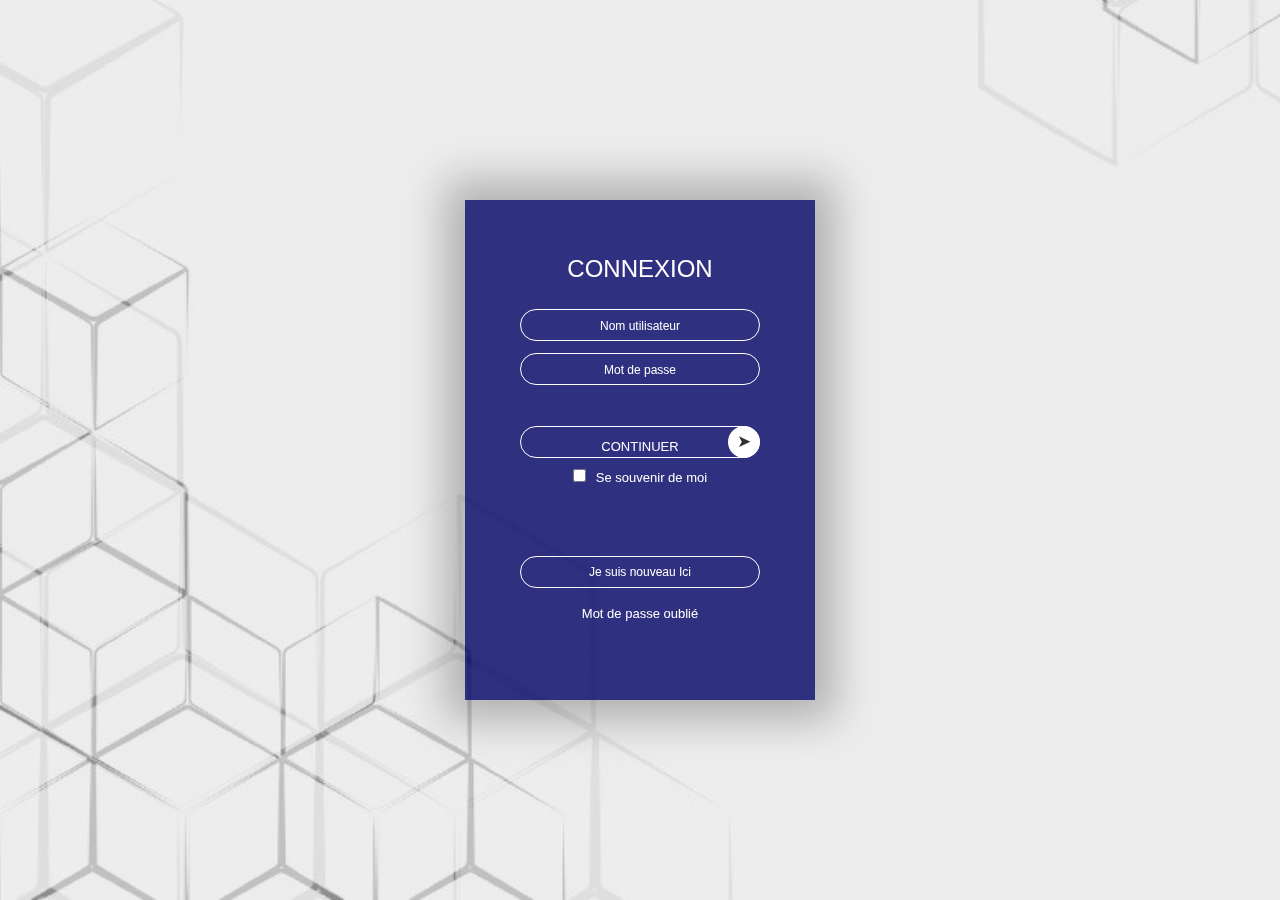
<file: Connexion inscription/index.html>
<!DOCTYPE html>
<html lang="fr">
<head>
    <meta charset="UTF-8">
    <meta http-equiv="X-UA-Compatible" content="IE=edge">
    <meta name="viewport" content="width=device-width, initial-scale=1.0">
    <link rel="stylesheet" href="style.css">
    <title>QUIZ</title>
    <link rel="icon" type="image/x-icon" href="./Favicon.png">
</head>
<body>
    <div class="container">
        <div class="card">
            <div class="inner-box" id="card">
                <div class="card-front">
                    <h2>CONNEXION</h2>
                    <form>
                        <input type="text" class="input-box" placeholder="Nom utilisateur" required>
                        <input type="password" class="input-box" placeholder="Mot de passe" required>
                        <button type="submit" class="submit-btn"><a href="../Accueil/index.html">CONTINUER</a></button>
                        <input type="checkbox"><span>Se souvenir de moi</span>
                    </form>
                    <button type="button" class="btn" onclick="openRegister()">Je suis nouveau Ici</button>
                    <a href="">Mot de passe oublié</a>
                </div>
                <div class="card-back">
                    <h2>INSCRIPTION</h2>
                    <form>
                        <input type="text" class="input-box" placeholder="Nom et prenom" required>
                        <input type="text" class="input-box" placeholder="Nom utilisateur" required>
                        <input type="email" class="input-box" placeholder="Email" required>
                        <input type="password" class="input-box" placeholder="Mot de passe" required>
                        <button type="submit" class="submit-btn" onclick="openLogin()">ENRAGISTRER</button>
                    </form>
                    <button type="button" class="btn" onclick="openLogin()">J'ai un compte</button>
                    
                </div>
            </div>
        </div>
    </div>
    <script>
        const card = document.getElementById("card");

        function openRegister() {
            card.style.transform = "rotateY(-180deg";
        }
        function openLogin() {
            card.style.transform = "rotateY(0deg";
        }

    </script>
</body>
</html>
</file>
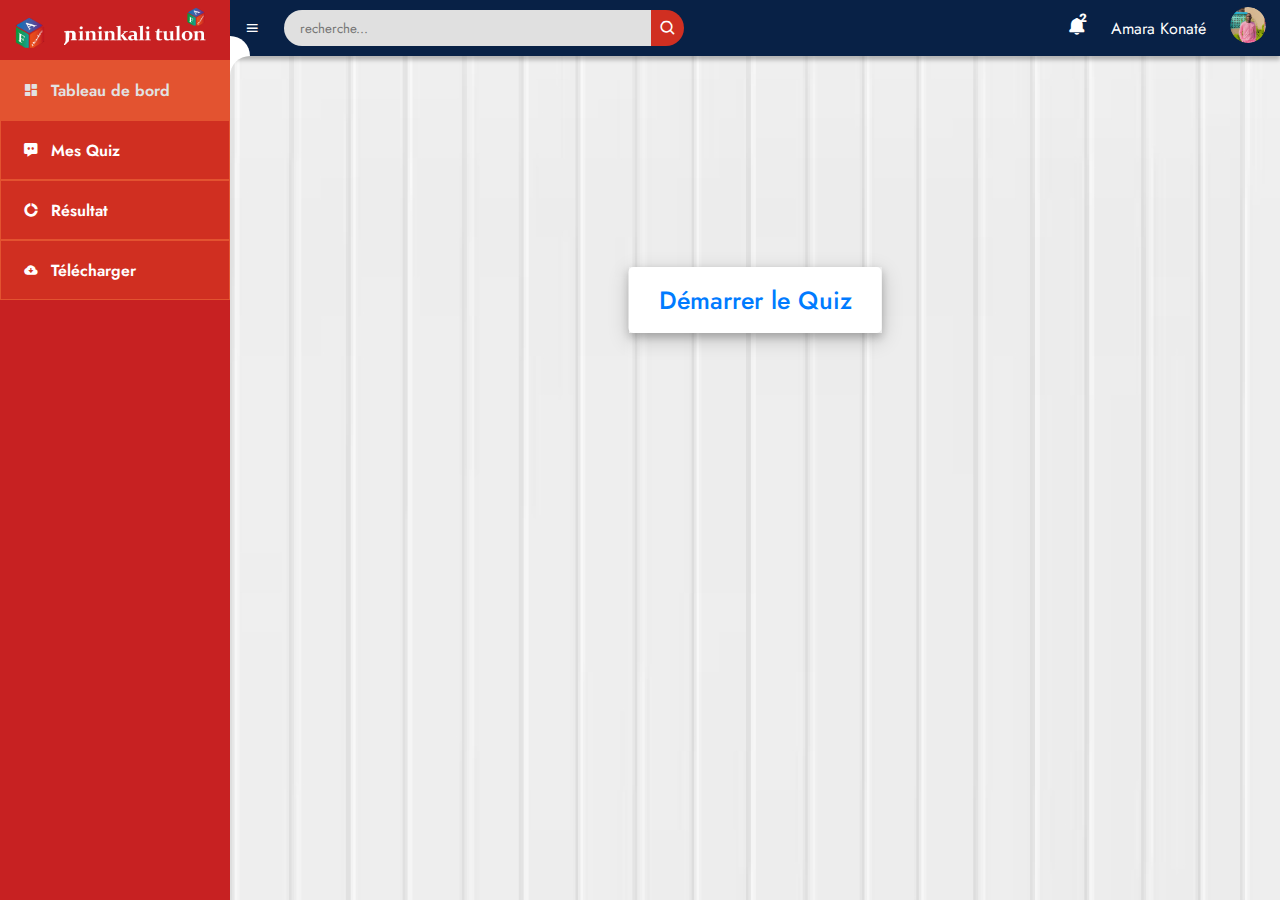
<file: Jouer/jouer1.html>
<!DOCTYPE html>
<html lang="en">
<head>
    <meta charset="UTF-8">
    <meta name="viewport" content="width=device-width, initial-scale=1.0">
    <title>QUIZ</title>
    	<!-- Boxicons -->
	<link href='https://unpkg.com/boxicons@2.0.9/css/boxicons.min.css' rel='stylesheet'>
	    <!-- FontAweome CDN Link for Icons -->
	<link rel="stylesheet" href="https://cdnjs.cloudflare.com/ajax/libs/font-awesome/5.15.3/css/all.min.css"/>
    <link rel="stylesheet" href="jouer1-style.css">
    <link rel="stylesheet" href="jouer1.css">
    <link rel="icon" type="image/x-icon" href="IMAGES/Favicon.png">
</head>
<body> 
    <div class="container">

	<section id="sidebar">
		<a href="#" class="brand">
			<i><img src="IMAGES/Favicon.png" alt=""></i>
			<img src="IMAGES/QUIZ.png">
		</a>
		<ul class="side-menu top">
			<li class="active">
				<a href="../accueil/tableau-bord.html">
					<i class='bx bxs-dashboard' ></i>
					<span class="text">Tableau de bord</span>
				</a>
			</li>
			<li>
				<a href="../Mes-quiz/mes-quiz.html">
					<i class='bx bxs-message-dots' ></i>
					<span class="text">Mes Quiz</span>
				</a>
			</li>
			<li>
				<a href="../Resultat/resultat.html">
					<i class='bx bxs-doughnut-chart' ></i>
					<span class="text">Résultat</span>
				</a>
			</li>
			<li>
				<a href="#">
					<i class='bx bxs-cloud-download' ></i>
					<span class="text">Télécharger</span>
				</a>
			</li>
		</ul>
	</section>

    <section id="content">
		<!-- NAVBAR -->
		<nav>
			<i class='bx bx-menu' ></i>
			
			<form action="#">
				<div class="form-input">
					<input type="search" placeholder="recherche...">
					<button type="submit" class="search-btn"><i class='bx bx-search' ></i></button>
				</div>
			</form>
			<input type="checkbox" id="switch-mode" hidden>
			<label for="switch-mode" class="switch-mode"></label>
			<a href="#" class="notification">
				<i class='bx bxs-bell' ></i>
				<span class="num">2</span>
			</a>
            <P class="nav-link">Amara Konaté</P>
			<a href="#" class="profile">
				<img src="IMAGES/ellipse-1.png">
			</a>
			
            
		</nav>
		<!-- NAVBAR -->



		<div class="container-right">
			<!-- <div class="container-right-bas-main"> -->
				<!-- <div class="container-right-bas-main-box-head"> -->
					<div class="content item">
						    <!-- start Quiz button -->
						<div class="start_btn"><button>Démarrer le Quiz</button></div>

						<!-- Info Box -->
						<div class="info_box">
							<div class="info-title"><span>Quelques règles de ce quiz</span></div>
							<div class="info-list">
								<div class="info">1. Vous aurez seulement <span>15 secondes</span> par question.</div>
								<div class="info">2. Une fois que vous avez choisi votre réponse, elle ne peut pas être annulée.</div>
								<div class="info">3. Vous ne pouvez pas sélectionner une option une fois que le temps est écoulé.</div>
								<div class="info">4. Vous ne pouvez pas quitter le quiz pendant que vous jouez.</div>
								<div class="info">5. Vous obtiendrez des points en fonction de vos réponses correctes.</div>
							</div>
							<div class="buttons">
								<button class="quit">Quitter le Quiz</button>
								<button class="restart">Continuer</button>
							</div>
						</div>

						<!-- Quiz Box -->
						<div class="quiz_box">
							<header>
								<div class="title">HTML & CSS</div>
								<div class="timer">
									<div class="time_left_txt">Temps Restant</div>
									<div class="timer_sec">15</div>
								</div>
								<div class="time_line"></div>
							</header>
							<section>
								<div class="que_text">
									<!-- Here I've inserted question from JavaScript -->
								</div>
								<div class="option_list">
									<!-- Here I've inserted options from JavaScript -->
								</div>
							</section>

							<!-- footer of Quiz Box -->
							<footer>
								<div class="total_que">
									<!-- Here I've inserted Question Count Number from JavaScript -->
								</div>
								<button class="next_btn">Question suivante</button>
							</footer>
						</div>

						<!-- Result Box -->
						<div class="result_box">
							<div class="icon">
								<i class="fas fa-crown"></i>
							</div>
							<div class="complete_text">Vous avez terminé le Quiz !</div>
							<div class="score_text">
								<!-- Here I've inserted Score Result from JavaScript -->
							</div>
							<div class="buttons">
								<button class="restart">Rejouer au Quiz</button>
								<button class="quit">Quitter le Quiz</button>
							</div>
						</div>
					</div>
				<!-- </div> -->
		</div>
    </section>
    
    <script src="menu.js"></script>
	<script src="jouer1.js"></script>
	<script src="jouer1-b.js"></script>
</body>
</html>
</file>
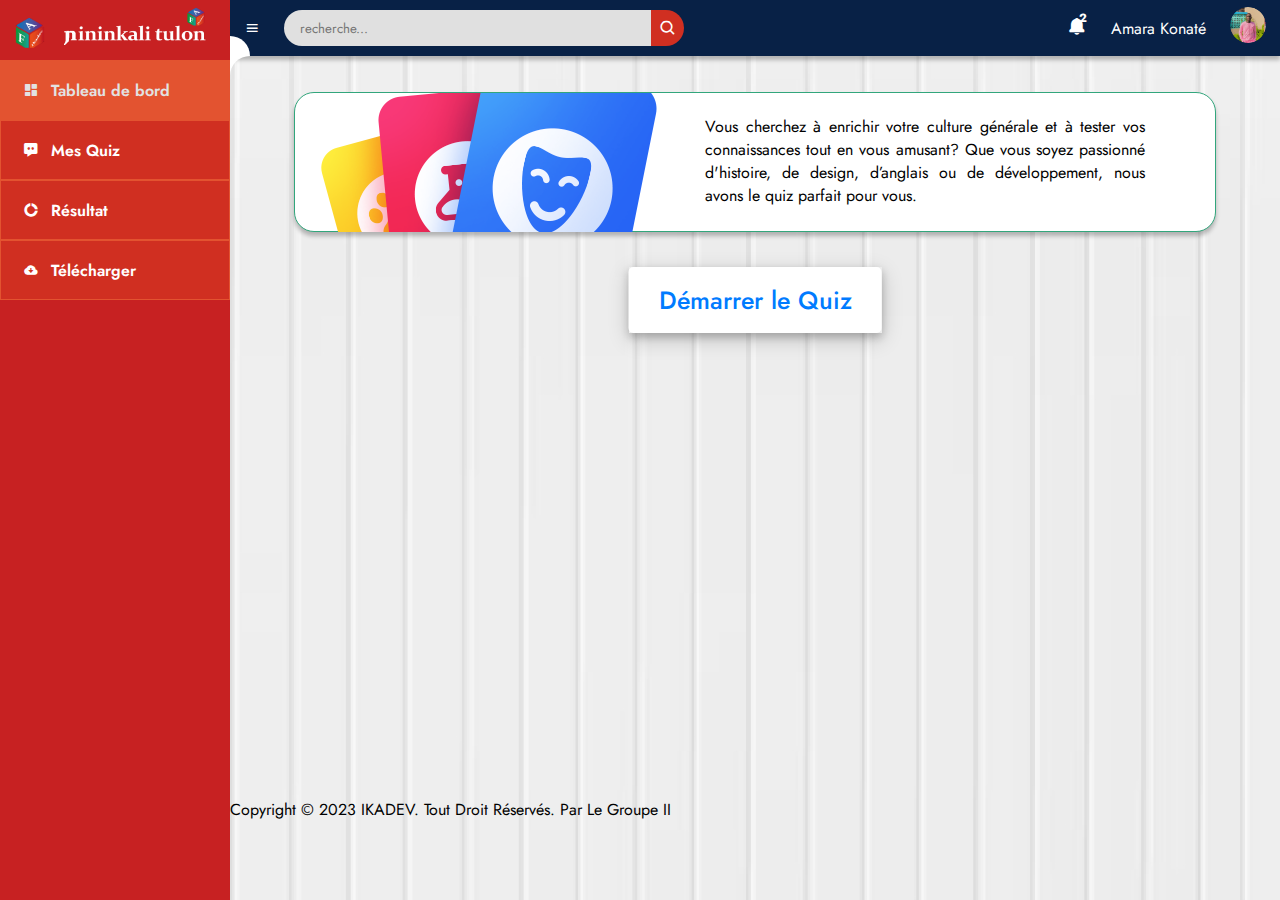
<file: Jouer/jouer2.html>
<!DOCTYPE html>
<html lang="en">
<head>
    <meta charset="UTF-8">
    <meta name="viewport" content="width=device-width, initial-scale=1.0">
    <title>QUIZ</title>
    	<!-- Boxicons -->
	<link href='https://unpkg.com/boxicons@2.0.9/css/boxicons.min.css' rel='stylesheet'>
	    <!-- FontAweome CDN Link for Icons -->
	<link rel="stylesheet" href="https://cdnjs.cloudflare.com/ajax/libs/font-awesome/5.15.3/css/all.min.css"/>
    <link rel="stylesheet" href="jouer1-style.css">
    <link rel="stylesheet" href="jouer1.css">
    <link rel="icon" type="image/x-icon" href="IMAGES/Favicon.png">
</head>
<body> 
    <div class="container">

	<section id="sidebar">
		<a href="#" class="brand">
			<i><img src="IMAGES/Favicon.png" alt=""></i>
			<img src="IMAGES/QUIZ.png">
		</a>
		<ul class="side-menu top">
			<li class="active">
				<a href="../accueil/tableau-bord.html">
					<i class='bx bxs-dashboard' ></i>
					<span class="text">Tableau de bord</span>
				</a>
			</li>
			<li>
				<a href="../Mes quiz/mes-quiz.html">
					<i class='bx bxs-message-dots' ></i>
					<span class="text">Mes Quiz</span>
				</a>
			</li>
			<li>
				<a href="../Resultat/resultat.html">
					<i class='bx bxs-doughnut-chart' ></i>
					<span class="text">Résultat</span>
				</a>
			</li>
			<li>
				<a href="telecharger.html">
					<i class='bx bxs-cloud-download' ></i>
					<span class="text">Télécharger</span>
				</a>
			</li>
		</ul>
	</section>

    <section id="content">
		<!-- NAVBAR -->
		<nav>
			<i class='bx bx-menu' ></i>
			
			<form action="#">
				<div class="form-input">
					<input type="search" placeholder="recherche...">
					<button type="submit" class="search-btn"><i class='bx bx-search' ></i></button>
				</div>
			</form>
			<input type="checkbox" id="switch-mode" hidden>
			<label for="switch-mode" class="switch-mode"></label>
			<a href="#" class="notification">
				<i class='bx bxs-bell' ></i>
				<span class="num">2</span>
			</a>
            <P class="nav-link">Amara Konaté</P>
			<a href="#" class="profile">
				<img src="IMAGES/ellipse-1.png">
			</a>
			
            
		</nav>
		<!-- NAVBAR -->


        <!-- MAIN -->
		<main>
			<div class="head-title">
				<div class="left">
                    <div class="container-right-bas-header">
                        <div class="container-right-bas-header-box">
							<div class="image"> 
								<img src="IMAGES/image 5.png"  lightgray 50% / cover no-repeat; alt="">
							</div>
							<div class="text">
								<p>Vous cherchez à enrichir votre culture générale et à tester vos connaissances 
									tout en vous amusant? Que vous soyez passionné d'histoire, de design, d’anglais 
									ou de développement, nous avons le quiz parfait pour vous.
								</p>
							</div>
                        </div>
                    </div>
				</div>
			</div>

		</main>
		<!-- MAIN -->


		<div class="container-right">
			<!-- <div class="container-right-bas-main"> -->
				<!-- <div class="container-right-bas-main-box-head"> -->
					<div class="content item">
						    <!-- start Quiz button -->
						<div class="start_btn"><button>Démarrer le Quiz</button></div>

						<!-- Info Box -->
						<div class="info_box">
							<div class="info-title"><span>Quelques règles de ce quiz</span></div>
							<div class="info-list">
								<div class="info">1. Vous aurez seulement <span>15 secondes</span> par question.</div>
								<div class="info">2. Une fois que vous avez choisi votre réponse, elle ne peut pas être annulée.</div>
								<div class="info">3. Vous ne pouvez pas sélectionner une option une fois que le temps est écoulé.</div>
								<div class="info">4. Vous ne pouvez pas quitter le quiz pendant que vous jouez.</div>
								<div class="info">5. Vous obtiendrez des points en fonction de vos réponses correctes.</div>
							</div>
							<div class="buttons">
								<button class="quit">Quitter le Quiz</button>
								<button class="restart">Continuer</button>
							</div>
						</div>

						<!-- Quiz Box -->
						<div class="quiz_box">
							<header>
								<div class="title">QUIZZ Design</div>
								<div class="timer">
									<div class="time_left_txt">Temps Restant</div>
									<div class="timer_sec">15</div>
								</div>
								<div class="time_line"></div>
							</header>
							<section>
								<div class="que_text">
									<!-- Here I've inserted question from JavaScript -->
								</div>
								<div class="option_list">
									<!-- Here I've inserted options from JavaScript -->
								</div>
							</section>

							<!-- footer of Quiz Box -->
							<footer>
								<div class="total_que">
									<!-- Here I've inserted Question Count Number from JavaScript -->
								</div>
								<button class="next_btn">Question suivante</button>
							</footer>
						</div>

						<!-- Result Box -->
						<div class="result_box">
							<div class="icon">
								<i class="fas fa-crown"></i>
							</div>
							<div class="complete_text">Vous avez terminé le Quiz !</div>
							<div class="score_text">
								<!-- Here I've inserted Score Result from JavaScript -->
							</div>
							<div class="buttons">
								<button class="restart">Rejouer au Quiz</button>
								<button class="quit">Quitter le Quiz</button>
							</div>
						</div>
					</div>
				<!-- </div> -->
			<!-- </div> -->
				<p>
					<span id="footer-right">Copyright © 2023 IKADEV. Tout Droit Réservés. Par Le Groupe II</span>
				</p>
		</div>
    </section>
    
    <script src="menu.js"></script>
	<script src="jouer2.js"></script>
	<script src="jouer1-b.js"></script>
</body>
</html>
</file>
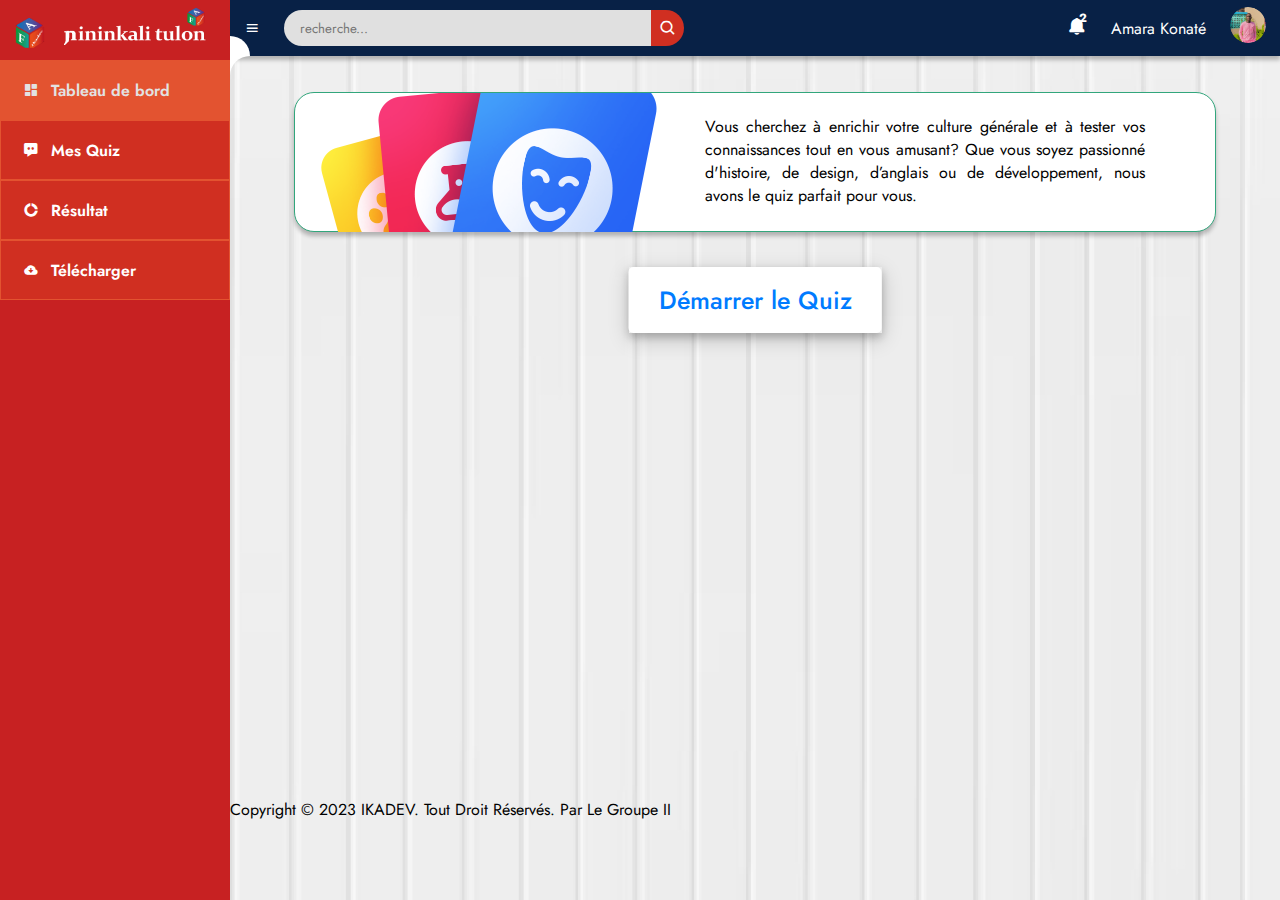
<file: Jouer/jouer3.html>
<!DOCTYPE html>
<html lang="en">
<head>
    <meta charset="UTF-8">
    <meta name="viewport" content="width=device-width, initial-scale=1.0">
    <title>QUIZ</title>
    	<!-- Boxicons -->
	<link href='https://unpkg.com/boxicons@2.0.9/css/boxicons.min.css' rel='stylesheet'>
	    <!-- FontAweome CDN Link for Icons -->
	<link rel="stylesheet" href="https://cdnjs.cloudflare.com/ajax/libs/font-awesome/5.15.3/css/all.min.css"/>
    <link rel="stylesheet" href="jouer1-style.css">
    <link rel="stylesheet" href="jouer1.css">
    <link rel="icon" type="image/x-icon" href="IMAGES/Favicon.png">
</head>
<body> 
    <div class="container">

	<section id="sidebar">
		<a href="#" class="brand">
			<i><img src="IMAGES/Favicon.png" alt=""></i>
			<img src="IMAGES/QUIZ.png">
		</a>
		<ul class="side-menu top">
			<li class="active">
				<a href="../accueil/tableau-bord.html">
					<i class='bx bxs-dashboard' ></i>
					<span class="text">Tableau de bord</span>
				</a>
			</li>
			<li>
				<a href="../Mes quiz/mes-quiz.html">
					<i class='bx bxs-message-dots' ></i>
					<span class="text">Mes Quiz</span>
				</a>
			</li>
			<li>
				<a href="../Resultat/resultat.html">
					<i class='bx bxs-doughnut-chart' ></i>
					<span class="text">Résultat</span>
				</a>
			</li>
			<li>
				<a href="telecharger.html">
					<i class='bx bxs-cloud-download' ></i>
					<span class="text">Télécharger</span>
				</a>
			</li>
		</ul>
	</section>

    <section id="content">
		<!-- NAVBAR -->
		<nav>
			<i class='bx bx-menu' ></i>
			
			<form action="#">
				<div class="form-input">
					<input type="search" placeholder="recherche...">
					<button type="submit" class="search-btn"><i class='bx bx-search' ></i></button>
				</div>
			</form>
			<input type="checkbox" id="switch-mode" hidden>
			<label for="switch-mode" class="switch-mode"></label>
			<a href="#" class="notification">
				<i class='bx bxs-bell' ></i>
				<span class="num">2</span>
			</a>
            <P class="nav-link">Amara Konaté</P>
			<a href="#" class="profile">
				<img src="IMAGES/ellipse-1.png">
			</a>
			
            
		</nav>
		<!-- NAVBAR -->


        <!-- MAIN -->
		<main>
			<div class="head-title">
				<div class="left">
                    <div class="container-right-bas-header">
                        <div class="container-right-bas-header-box">
							<div class="image"> 
								<img src="IMAGES/image 5.png"  lightgray 50% / cover no-repeat; alt="">
							</div>
							<div class="text">
								<p>Vous cherchez à enrichir votre culture générale et à tester vos connaissances 
									tout en vous amusant? Que vous soyez passionné d'histoire, de design, d’anglais 
									ou de développement, nous avons le quiz parfait pour vous.
								</p>
							</div>
                        </div>
                    </div>
				</div>
			</div>

		</main>
		<!-- MAIN -->


		<div class="container-right">
			<!-- <div class="container-right-bas-main"> -->
				<!-- <div class="container-right-bas-main-box-head"> -->
					<div class="content item">
						    <!-- start Quiz button -->
						<div class="start_btn"><button>Démarrer le Quiz</button></div>

						<!-- Info Box -->
						<div class="info_box">
							<div class="info-title"><span>Quelques règles de ce quiz</span></div>
							<div class="info-list">
								<div class="info">1. Vous aurez seulement <span>15 secondes</span> par question.</div>
								<div class="info">2. Une fois que vous avez choisi votre réponse, elle ne peut pas être annulée.</div>
								<div class="info">3. Vous ne pouvez pas sélectionner une option une fois que le temps est écoulé.</div>
								<div class="info">4. Vous ne pouvez pas quitter le quiz pendant que vous jouez.</div>
								<div class="info">5. Vous obtiendrez des points en fonction de vos réponses correctes.</div>
							</div>
							<div class="buttons">
								<button class="quit">Quitter le Quiz</button>
								<button class="restart">Continuer</button>
							</div>
						</div>

						<!-- Quiz Box -->
						<div class="quiz_box">
							<header>
								<div class="title">CMDR Doux</div>
								<div class="timer">
									<div class="time_left_txt">Temps Restant</div>
									<div class="timer_sec">15</div>
								</div>
								<div class="time_line"></div>
							</header>
							<section>
								<div class="que_text">
									<!-- Here I've inserted question from JavaScript -->
								</div>
								<div class="option_list">
									<!-- Here I've inserted options from JavaScript -->
								</div>
							</section>

							<!-- footer of Quiz Box -->
							<footer>
								<div class="total_que">
									<!-- Here I've inserted Question Count Number from JavaScript -->
								</div>
								<button class="next_btn">Question suivante</button>
							</footer>
						</div>

						<!-- Result Box -->
						<div class="result_box">
							<div class="icon">
								<i class="fas fa-crown"></i>
							</div>
							<div class="complete_text">Vous avez terminé le Quiz !</div>
							<div class="score_text">
								<!-- Here I've inserted Score Result from JavaScript -->
							</div>
							<div class="buttons">
								<button class="restart">Rejouer au Quiz</button>
								<button class="quit">Quitter le Quiz</button>
							</div>
						</div>
					</div>
				<!-- </div> -->
			<!-- </div> -->
				<p>
					<span id="footer-right">Copyright © 2023 IKADEV. Tout Droit Réservés. Par Le Groupe II</span>
				</p>
		</div>
    </section>
    
    <script src="menu.js"></script>
	<script src="jouer3.js"></script>
	<script src="jouer1-b.js"></script>
</body>
</html>
</file>
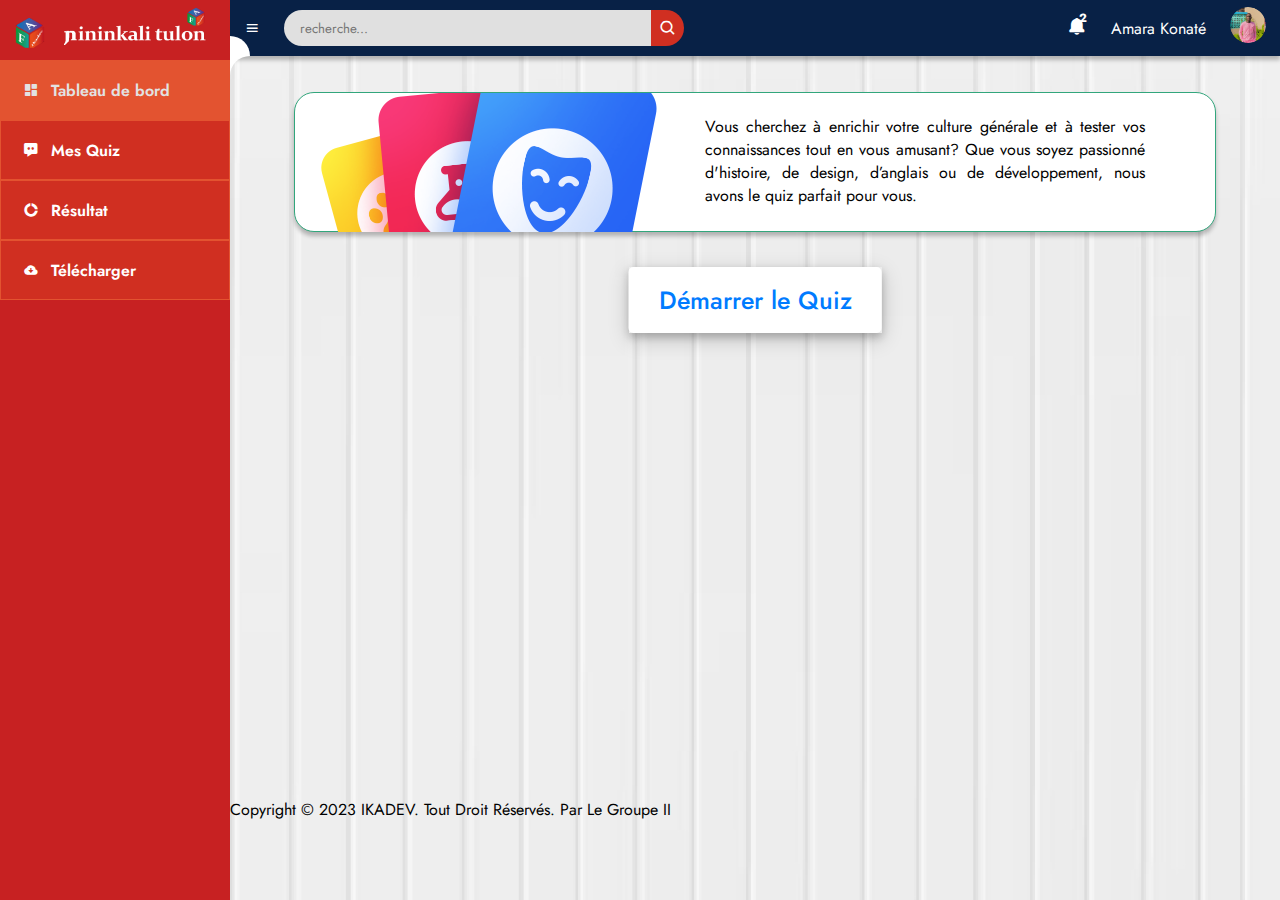
<file: Jouer/jouer4.html>
<!DOCTYPE html>
<html lang="en">
<head>
    <meta charset="UTF-8">
    <meta name="viewport" content="width=device-width, initial-scale=1.0">
    <title>QUIZ</title>
    	<!-- Boxicons -->
	<link href='https://unpkg.com/boxicons@2.0.9/css/boxicons.min.css' rel='stylesheet'>
	    <!-- FontAweome CDN Link for Icons -->
	<link rel="stylesheet" href="https://cdnjs.cloudflare.com/ajax/libs/font-awesome/5.15.3/css/all.min.css"/>
    <link rel="stylesheet" href="jouer1-style.css">
    <link rel="stylesheet" href="jouer1.css">
    <link rel="icon" type="image/x-icon" href="IMAGES/Favicon.png">
</head>
<body> 
    <div class="container">

	<section id="sidebar">
		<a href="#" class="brand">
			<i><img src="IMAGES/Favicon.png" alt=""></i>
			<img src="IMAGES/QUIZ.png">
		</a>
		<ul class="side-menu top">
			<li class="active">
				<a href="../accueil/tableau-bord.html">
					<i class='bx bxs-dashboard' ></i>
					<span class="text">Tableau de bord</span>
				</a>
			</li>
			<li>
				<a href="../Mes quiz/mes-quiz.html">
					<i class='bx bxs-message-dots' ></i>
					<span class="text">Mes Quiz</span>
				</a>
			</li>
			<li>
				<a href="../Resultat/resultat.html">
					<i class='bx bxs-doughnut-chart' ></i>
					<span class="text">Résultat</span>
				</a>
			</li>
			<li>
				<a href="telecharger.html">
					<i class='bx bxs-cloud-download' ></i>
					<span class="text">Télécharger</span>
				</a>
			</li>
		</ul>
	</section>

    <section id="content">
		<!-- NAVBAR -->
		<nav>
			<i class='bx bx-menu' ></i>
			
			<form action="#">
				<div class="form-input">
					<input type="search" placeholder="recherche...">
					<button type="submit" class="search-btn"><i class='bx bx-search' ></i></button>
				</div>
			</form>
			<input type="checkbox" id="switch-mode" hidden>
			<label for="switch-mode" class="switch-mode"></label>
			<a href="#" class="notification">
				<i class='bx bxs-bell' ></i>
				<span class="num">2</span>
			</a>
            <P class="nav-link">Amara Konaté</P>
			<a href="#" class="profile">
				<img src="IMAGES/ellipse-1.png">
			</a>
			
            
		</nav>
		<!-- NAVBAR -->


        <!-- MAIN -->
		<main>
			<div class="head-title">
				<div class="left">
                    <div class="container-right-bas-header">
                        <div class="container-right-bas-header-box">
							<div class="image"> 
								<img src="IMAGES/image 5.png"  lightgray 50% / cover no-repeat; alt="">
							</div>
							<div class="text">
								<p>Vous cherchez à enrichir votre culture générale et à tester vos connaissances 
									tout en vous amusant? Que vous soyez passionné d'histoire, de design, d’anglais 
									ou de développement, nous avons le quiz parfait pour vous.
								</p>
							</div>
                        </div>
                    </div>
				</div>
			</div>

		</main>
		<!-- MAIN -->


		<div class="container-right">
			<!-- <div class="container-right-bas-main"> -->
				<!-- <div class="container-right-bas-main-box-head"> -->
					<div class="content item">
						    <!-- start Quiz button -->
						<div class="start_btn"><button>Démarrer le Quiz</button></div>

						<!-- Info Box -->
						<div class="info_box">
							<div class="info-title"><span>Quelques règles de ce quiz</span></div>
							<div class="info-list">
								<div class="info">1. Vous aurez seulement <span>15 secondes</span> par question.</div>
								<div class="info">2. Une fois que vous avez choisi votre réponse, elle ne peut pas être annulée.</div>
								<div class="info">3. Vous ne pouvez pas sélectionner une option une fois que le temps est écoulé.</div>
								<div class="info">4. Vous ne pouvez pas quitter le quiz pendant que vous jouez.</div>
								<div class="info">5. Vous obtiendrez des points en fonction de vos réponses correctes.</div>
							</div>
							<div class="buttons">
								<button class="quit">Quitter le Quiz</button>
								<button class="restart">Continuer</button>
							</div>
						</div>

						<!-- Quiz Box -->
						<div class="quiz_box">
							<header>
								<div class="title">QUIZ Historique</div>
								<div class="timer">
									<div class="time_left_txt">Temps Restant</div>
									<div class="timer_sec">15</div>
								</div>
								<div class="time_line"></div>
							</header>
							<section>
								<div class="que_text">
									<!-- Here I've inserted question from JavaScript -->
								</div>
								<div class="option_list">
									<!-- Here I've inserted options from JavaScript -->
								</div>
							</section>

							<!-- footer of Quiz Box -->
							<footer>
								<div class="total_que">
									<!-- Here I've inserted Question Count Number from JavaScript -->
								</div>
								<button class="next_btn">Question suivante</button>
							</footer>
						</div>

						<!-- Result Box -->
						<div class="result_box">
							<div class="icon">
								<i class="fas fa-crown"></i>
							</div>
							<div class="complete_text">Vous avez terminé le Quiz !</div>
							<div class="score_text">
								<!-- Here I've inserted Score Result from JavaScript -->
							</div>
							<div class="buttons">
								<button class="restart">Rejouer au Quiz</button>
								<button class="quit">Quitter le Quiz</button>
							</div>
						</div>
					</div>
				<!-- </div> -->
			<!-- </div> -->
				<p>
					<span id="footer-right">Copyright © 2023 IKADEV. Tout Droit Réservés. Par Le Groupe II</span>
				</p>
		</div>
    </section>
    
    <script src="menu.js"></script>
	<script src="jouer4.js"></script>
	<script src="jouer1-b.js"></script>
</body>
</html>
</file>
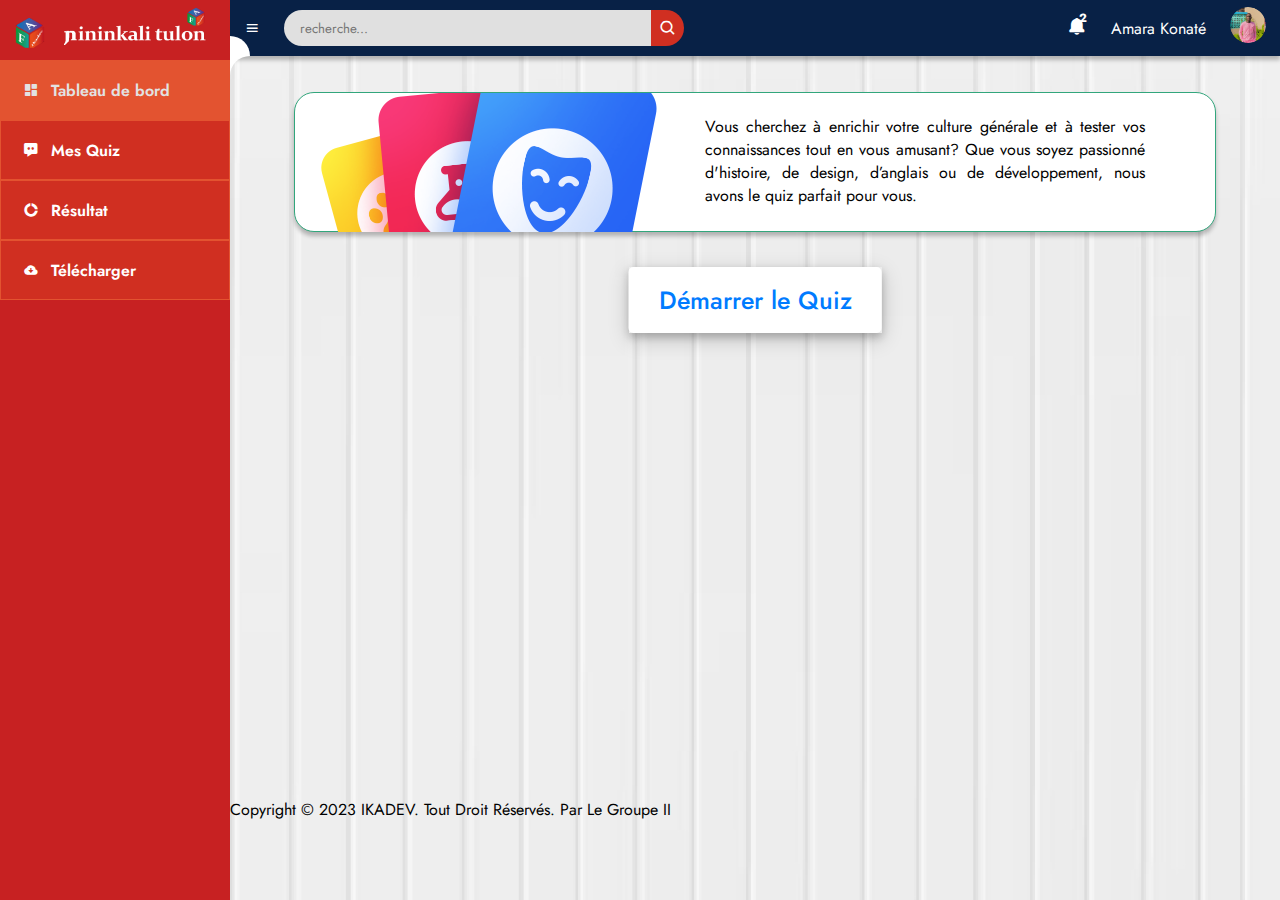
<file: Jouer/jouer5.html>
<!DOCTYPE html>
<html lang="en">
<head>
    <meta charset="UTF-8">
    <meta name="viewport" content="width=device-width, initial-scale=1.0">
    <title>QUIZ</title>
    	<!-- Boxicons -->
	<link href='https://unpkg.com/boxicons@2.0.9/css/boxicons.min.css' rel='stylesheet'>
	    <!-- FontAweome CDN Link for Icons -->
	<link rel="stylesheet" href="https://cdnjs.cloudflare.com/ajax/libs/font-awesome/5.15.3/css/all.min.css"/>
    <link rel="stylesheet" href="jouer1-style.css">
    <link rel="stylesheet" href="jouer1.css">
    <link rel="icon" type="image/x-icon" href="IMAGES/Favicon.png">
</head>
<body> 
    <div class="container">

	<section id="sidebar">
		<a href="#" class="brand">
			<i><img src="IMAGES/Favicon.png" alt=""></i>
			<img src="IMAGES/QUIZ.png">
		</a>
		<ul class="side-menu top">
			<li class="active">
				<a href="../accueil/tableau-bord.html">
					<i class='bx bxs-dashboard' ></i>
					<span class="text">Tableau de bord</span>
				</a>
			</li>
			<li>
				<a href="../Mes quiz/mes-quiz.html">
					<i class='bx bxs-message-dots' ></i>
					<span class="text">Mes Quiz</span>
				</a>
			</li>
			<li>
				<a href="../Resultat/resultat.html">
					<i class='bx bxs-doughnut-chart' ></i>
					<span class="text">Résultat</span>
				</a>
			</li>
			<li>
				<a href="telecharger.html">
					<i class='bx bxs-cloud-download' ></i>
					<span class="text">Télécharger</span>
				</a>
			</li>
		</ul>
	</section>

    <section id="content">
		<!-- NAVBAR -->
		<nav>
			<i class='bx bx-menu' ></i>
			
			<form action="#">
				<div class="form-input">
					<input type="search" placeholder="recherche...">
					<button type="submit" class="search-btn"><i class='bx bx-search' ></i></button>
				</div>
			</form>
			<input type="checkbox" id="switch-mode" hidden>
			<label for="switch-mode" class="switch-mode"></label>
			<a href="#" class="notification">
				<i class='bx bxs-bell' ></i>
				<span class="num">2</span>
			</a>
            <P class="nav-link">Amara Konaté</P>
			<a href="#" class="profile">
				<img src="IMAGES/ellipse-1.png">
			</a>
			
            
		</nav>
		<!-- NAVBAR -->


        <!-- MAIN -->
		<main>
			<div class="head-title">
				<div class="left">
                    <div class="container-right-bas-header">
                        <div class="container-right-bas-header-box">
							<div class="image"> 
								<img src="IMAGES/image 5.png"  lightgray 50% / cover no-repeat; alt="">
							</div>
							<div class="text">
								<p>Vous cherchez à enrichir votre culture générale et à tester vos connaissances 
									tout en vous amusant? Que vous soyez passionné d'histoire, de design, d’anglais 
									ou de développement, nous avons le quiz parfait pour vous.
								</p>
							</div>
                        </div>
                    </div>
				</div>
			</div>

		</main>
		<!-- MAIN -->


		<div class="container-right">
			<!-- <div class="container-right-bas-main"> -->
				<!-- <div class="container-right-bas-main-box-head"> -->
					<div class="content item">
						    <!-- start Quiz button -->
						<div class="start_btn"><button>Démarrer le Quiz</button></div>

						<!-- Info Box -->
						<div class="info_box">
							<div class="info-title"><span>Quelques règles de ce quiz</span></div>
							<div class="info-list">
								<div class="info">1. Vous aurez seulement <span>15 secondes</span> par question.</div>
								<div class="info">2. Une fois que vous avez choisi votre réponse, elle ne peut pas être annulée.</div>
								<div class="info">3. Vous ne pouvez pas sélectionner une option une fois que le temps est écoulé.</div>
								<div class="info">4. Vous ne pouvez pas quitter le quiz pendant que vous jouez.</div>
								<div class="info">5. Vous obtiendrez des points en fonction de vos réponses correctes.</div>
							</div>
							<div class="buttons">
								<button class="quit">Quitter le Quiz</button>
								<button class="restart">Continuer</button>
							</div>
						</div>

						<!-- Quiz Box -->
						<div class="quiz_box">
							<header>
								<div class="title">Base de donées</div>
								<div class="timer">
									<div class="time_left_txt">Temps Restant</div>
									<div class="timer_sec">15</div>
								</div>
								<div class="time_line"></div>
							</header>
							<section>
								<div class="que_text">
									<!-- Here I've inserted question from JavaScript -->
								</div>
								<div class="option_list">
									<!-- Here I've inserted options from JavaScript -->
								</div>
							</section>

							<!-- footer of Quiz Box -->
							<footer>
								<div class="total_que">
									<!-- Here I've inserted Question Count Number from JavaScript -->
								</div>
								<button class="next_btn">Question suivante</button>
							</footer>
						</div>

						<!-- Result Box -->
						<div class="result_box">
							<div class="icon">
								<i class="fas fa-crown"></i>
							</div>
							<div class="complete_text">Vous avez terminé le Quiz !</div>
							<div class="score_text">
								<!-- Here I've inserted Score Result from JavaScript -->
							</div>
							<div class="buttons">
								<button class="restart">Rejouer au Quiz</button>
								<button class="quit">Quitter le Quiz</button>
							</div>
						</div>
					</div>
				<!-- </div> -->
			<!-- </div> -->
				<p>
					<span id="footer-right">Copyright © 2023 IKADEV. Tout Droit Réservés. Par Le Groupe II</span>
				</p>
		</div>
    </section>
    
    <script src="menu.js"></script>
	<script src="jouer5.js"></script>
	<script src="jouer1-b.js"></script>
</body>
</html>
</file>
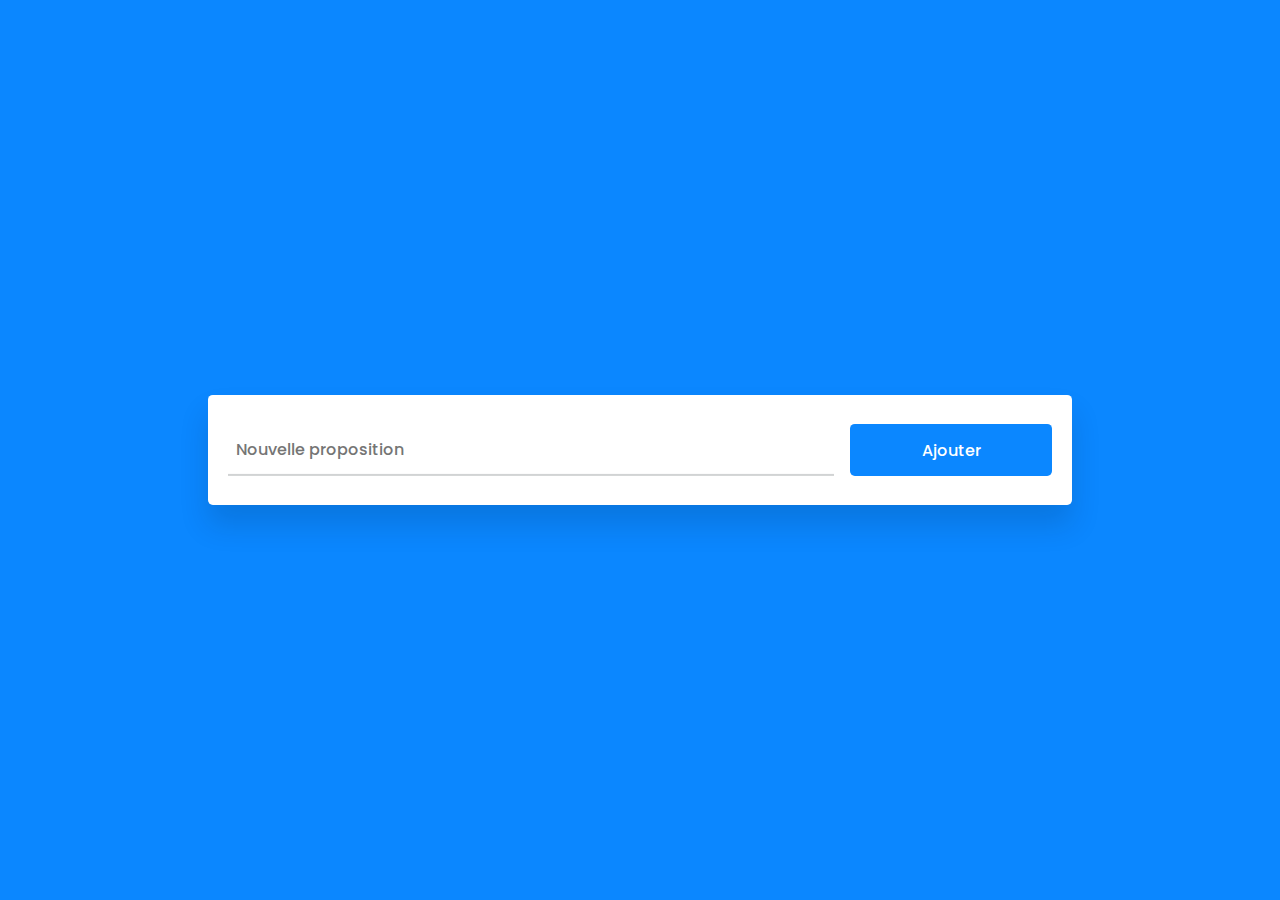
<file: Jouer/TodoList/indexEssayement.html>
<!DOCTYPE html>
<html lang="en">
  <head>
    <meta name="viewport" content="width=device-width, initial-scale=1.0" />
    <title>To Do List With Local Storage</title>
    <!-- Stylesheet -->
    <link rel="stylesheet" href="styleEssayement.css">
    <!-- Font Awesome Icons -->
    <link rel="stylesheet"href="https://cdnjs.cloudflare.com/ajax/libs/font-awesome/6.2.0/css/all.min.css"/>
    <!-- Google Fonts -->
    <link href="https://fonts.googleapis.com/css2?family=Poppins:wght@400;500&display=swap" rel="stylesheet"/>
  </head>
  <body>
    <div class="container-quiz">
      <div id="new-task">
        <input type="text" placeholder="Nouvelle proposition" />
        <button id="push">Ajouter</button>
      </div>
      <div id="tasks"></div>
    </div>
    <!-- Script -->
    <script src="scriptEssayement.js"></script>
  </body>
</html>
</file>
<file: Connexion inscription/style.css>
*{
    margin: 0;
    padding: 0;
    box-sizing: border-box;
  font-family: 'Jost', sans-serif;
  list-style: none ;
  text-decoration: none;
  scroll-behavior: smooth;
}
.container{
    width: 100%;
    height: 100vh;
    font-family: sans-serif;
    background-image: url(baground.jpg);
    color: #fff;
    display: flex;
    align-items: center;
    justify-content: center;
    height: 100vh;
    background-position: center;
    background-size: cover;
    display: flex;
    flex-direction: column;
    justify-content: center;
    align-items: center;
    text-align: center;
    padding: 10 20px;
    position: fixed;
}
.card{
    width: 350px;
    height: 500px;
    box-shadow: 0 0 40px 20px rgba(0, 0, 0, 0.26);
    perspective: 1000px;
}
.inner-box{
    position: relative;
    width: 100%;
    height: 100%;
    transform-style: preserve-3d;
    transition: transform 1s;
}
.card-front, .card-back{
    position: absolute;
    width: 100%;
    height: 100%;
    background-position: center;
    background-size: cover;
    background-image: linear-gradient(rgba(0, 0, 100, 0.8), rgba(0, 0, 100, 0.8)),url(https://t4.ftcdn.net/jpg/03/45/88/07/360_F_345880772_zIT2mkdCzTthplO7xqaGGrMspN0jw0ll.jpg);
    padding: 55px;
    box-sizing: border-box;
    backface-visibility: hidden;
}
.card-back{
    transform: rotateY(180deg);
}
.card h2{
    font-size: 24px;
    font-weight: normal;
    text-align: center;
    margin-bottom: 20px;
}
.input-box{
    width: 100%;
    background: transparent;
    border: 1px solid #fff;
    margin: 6px 0;
    height: 32px;
    border-radius: 20px;
    padding: 0 10px;
    box-sizing: border-box;
    outline: none;
    text-align: center;
    color: #fff;
}
::placeholder{
    color: #fff;
    font-size: 12px;
}
button{
    width: 100%;
    background: transparent;
    border: 1px solid #fff;
    margin: 35px 0 10px;
    height: 32px;
    font-size: 12px;
    border-radius: 20px;
    padding: 0 10px;
    box-sizing: border-box;
    outline: none;
    color: #fff;
    cursor: pointer;
}
.submit-btn{
    position: relative;
}
.submit-btn::after{
    content: '\27a4';
    color: #333;
    line-height: 32px;
    font-size: 17px;
    height: 32px;
    width: 32px;
    border-radius: 50%;
    background: #fff;
    position: absolute;
    right: -1px;
    top: -1px;
}
span{
    font-size: 13px;
    margin-left: 10px;
}
.card .btn{
    margin-top: 70px;
}
.card a{
    color: #fff;
    text-decoration: none;
    display: block;
    text-align: center;
    font-size: 13px;
    margin-top: 8px;
}
</file>
<file: Jouer/jouer1-style.css>
@import url('https://fonts.googleapis.com/css2?family=Jost:ital,wght@0,700;0,800;1,600;1,700;1,800&display=swap');

*{
  padding: 0;
  margin: 0;
  box-sizing: border-box;
  font-family: 'Jost', sans-serif;
  list-style: none ;
  text-decoration: none;
  scroll-behavior: smooth;
}
 
a {
	text-decoration: none;
}

li {
	list-style: none;
}

body {
	background: url(../Jouer/IMAGES/Rectangle\ 62.jpg);
	overflow-x: hidden;
}

#sidebar {
	position: fixed;
	top: 0;
	left: 0;
	width: 230px;
	height: 100%;
    background: #C72122;
	z-index: 2000;
	font-family: var(--lato);
	transition: .3s ease;
	overflow-x: hidden;
	scrollbar-width: none;
    background-position: center;

}
#sidebar::--webkit-scrollbar {
	display: none;
}
#sidebar.hide {
	width: 60px;
}
#sidebar .brand {
	font-size: 24px;
	font-weight: 700;
	height: 56px;
	display: flex;
	align-items: center;
	color: var(--blue);
	position: sticky;
	top: 0;
	left: 0;
	background: var(--light);
	z-index: 500;
	padding-bottom: 20px;
	box-sizing: content-box;
}
#sidebar .brand .bx {
	min-width: 60px;
	display: flex;
	justify-content: center;
}
#sidebar .side-menu {
	width: 100%;
	margin-top: -15px;
}

#sidebar .brand i img{
	margin-top: 5px;
    margin-left: 10px;
    width: 30px;
    height: 30px;
	display: flex;
}

#sidebar .brand{
    margin-top: 5px;
    margin-left: 5px;
    width: 200px;
    height: 50px;
}


#sidebar .side-menu li {
	height: 60px;
	background: transparent;
	padding: 0px;
    background-position: center;
    border: 1px solid #E35330;
    background: #D02F21;
    color: #e0e0e0;
}
#sidebar .side-menu li.active {
	position: relative;
    border: 1px solid #E35330;
    background: #E35330;
}
#sidebar .side-menu li.active::before {
	content: '';
	position: absolute;
	width: 40px;
	height: 40px;
	border-radius: 50%;
	top: -10px;
	right: 0;
	box-shadow: 20px 20px 0 var(--grey);
	z-index: -1;
    
}
#sidebar .side-menu li.active::after {
	content: '';
	position: absolute;
	width: 40px;
	height: 40px;
	border-radius: 50%;
	bottom: -40px;
	right: 0;
	box-shadow: 20px -20px 0 var(--grey);
	z-index: -1;
}
#sidebar .side-menu li a {
	width: 100%;
	height: 100%;
	display: flex;
	align-items: center;
	white-space: nowrap;
	overflow-x: hidden;
    color: #FFF;
    font-family: Inter;
    font-size: 16px;
    font-style: normal;
    font-weight: 600;
    line-height: normal;
    margin-left: 10px;
}
#sidebar .side-menu.top li.active a {
	color: #e2e2e2;
}
#sidebar.hide .side-menu li a {
	width: calc(48px - (4px * 2));
	transition: width .3s ease;
}
#sidebar .side-menu li a.logout {
	color: var(--red);
}
#sidebar .side-menu.top li a:hover {
	color: #082146;
}
#sidebar .side-menu li a .bx {
	min-width: calc(60px  - ((4px + 6px) * 2));
	display: flex;
	justify-content: center;
}
/* SIDEBAR */

/* CONTENT */
#content {
	position: relative;
	width: calc(100% - 230px);
	left: 230px;
	transition: .3s ease;
}
#sidebar.hide ~ #content {
	width: calc(100% - 60px);
	left: 60px;
}

/* NAVBAR */
#content nav {
	height: 56px;
    background: #082146;
    box-shadow: 0px 4px 4px 0px rgba(0, 0, 0, 0.25);
	padding: 0 14px;
	display: flex;
	align-items: center;
	grid-gap: 24px;
	position: sticky;
	top: 0;
	left: 0;
	z-index: 1000;
    color: #FFF;
}
#content nav::before {
	content: '';
	position: absolute;
	width: 40px;
	height: 40px;
	bottom: -40px;
	left: 0;
	border-radius: 50%;
	box-shadow: -20px -20px 0 #FFF;
}
#content nav a {
	color: white;
}
#content nav .bx.bx-menu {
	cursor: pointer;
	color: white;
}
#content nav .nav-link {
	font-size: 16px;
	transition: .3s ease;
}
#content nav .nav-link:hover {
	color: #D02F21;
}
#content nav form {
	max-width: 400px;
	width: 100%;
	margin-right: auto;
}
#content nav form .form-input {
	display: flex;
	align-items: center;
	height: 36px;
}
#content nav form .form-input input {
	flex-grow: 1;
	padding: 0 16px;
	height: 100%;
	border: none;
	background: #e0e0e0;
	border-radius: 36px 0 0 36px;
	outline: none;
	width: 100%;
	color: var(--dark);
}
#content nav form .form-input button {
	width: 36px;
	height: 100%;
	display: flex;
	justify-content: center;
	align-items: center;
	background: #D02F21;
	color: var(--light);
	font-size: 18px;
	border: none;
	outline: none;
	border-radius: 0 36px 36px 0;
	cursor: pointer;
}
#content nav .notification {
	font-size: 20px;
	position: relative;
}
#content nav .notification .num {
	position: absolute;
	top: -6px;
	right: -6px;
	width: 20px;
	height: 20px;
	border-radius: 50%;
	border: 2px solid var(--light);
	background: var(--red);
	color: var(--light);
	font-weight: 700;
	font-size: 12px;
	display: flex;
	justify-content: center;
	align-items: center;
}
#content nav .profile img {
	width: 36px;
	height: 36px;
	object-fit: cover;
	border-radius: 50%;
}
#content nav .switch-mode {
	display: block;
	min-width: 50px;
	height: 25px;
	border-radius: 25px;
	background: var(--grey);
	cursor: pointer;
	position: relative;
}
#content nav .switch-mode::before {
	content: '';
	position: absolute;
	top: 2px;
	left: 2px;
	bottom: 2px;
	width: calc(25px - 4px);
	background: var(--blue);
	border-radius: 50%;
	transition: all .3s ease;
}
#content nav #switch-mode:checked + .switch-mode::before {
	left: calc(100% - (25px - 4px) - 2px);
}
/* NAVBAR */

/* MAIN */
#content main {
	width: 100%;
	padding: 36px 24px;
	font-family: var(--poppins);
	max-height: calc(100vh - 56px);
	overflow-y: auto;
	display: flex;
	flex-direction: column;
	align-items: center;
}
#content main .head-title {
	display: flex;
	align-items: center;
	justify-content: space-between;
	grid-gap: 16px;
	flex-wrap: wrap;
}
#content main .head-title .left h1 {
	font-size: 36px;
	font-weight: 600;
	margin-bottom: 10px;
	color: var(--dark);
}

/* container-right-bas-header */

.container-right-bas-header{
    height: 140px;
    padding-top: 0px;
    padding-left: 20px;
    margin-bottom: 40px;
    border-radius: 20px;
    border: 1px solid #32A67C;
    background: #FFF;
    box-shadow: 0px 4px 4px 0px rgba(0, 0, 0, 0.25);
}

.container-right-bas-header .text{
    position: relative;
    float: right;
    right: 70px;
    margin-top: -143px;
    padding-top: 20px;
    padding-left: 460px;
    width: 900px;
    text-align: justify;
}


#content main .head-title .left .breadcrumb {
	display: flex;
	align-items: center;
	grid-gap: 16px;
}
#content main .head-title .left .breadcrumb li {
	color: var(--dark);
}
#content main .head-title .left .breadcrumb li a {
	color: var(--dark-grey);
	pointer-events: none;
}
#content main .head-title .left .breadcrumb li a.active {
	color: var(--blue);
	pointer-events: unset;
}
#content main .head-title .btn-download {
	height: 36px;
	padding: 0 16px;
	border-radius: 36px;
	background: var(--blue);
	color: var(--light);
	display: flex;
	justify-content: center;
	align-items: center;
	grid-gap: 10px;
	font-weight: 500;
}


#content main .box-info {
	display: grid;
	grid-template-columns: repeat(auto-fit, minmax(240px, 1fr));
	grid-gap: 24px;
	margin-top: 36px;
}
#content main .box-info li {
	padding: 24px;
	background: var(--light);
	border-radius: 20px;
	display: flex;
	align-items: center;
	grid-gap: 24px;
}
#content main .box-info li .bx {
	width: 80px;
	height: 80px;
	border-radius: 10px;
	font-size: 36px;
	display: flex;
	justify-content: center;
	align-items: center;
}
#content main .box-info li:nth-child(1) .bx {
	background: var(--light-blue);
	color: var(--blue);
}
#content main .box-info li:nth-child(2) .bx {
	background: var(--light-yellow);
	color: var(--yellow);
}
#content main .box-info li:nth-child(3) .bx {
	background: var(--light-orange);
	color: var(--orange);
}
#content main .box-info li .text h3 {
	font-size: 24px;
	font-weight: 600;
	color: var(--dark);
}
#content main .box-info li .text p {
	color: var(--dark);	
}


#content main .table-data {
	display: flex;
	flex-wrap: wrap;
	grid-gap: 24px;
	margin-top: 24px;
	width: 100%;
	color: var(--dark);
}
#content main .table-data > div {
	border-radius: 20px;
	background: var(--light);
	padding: 24px;
	overflow-x: auto;
}
#content main .table-data .head {
	display: flex;
	align-items: center;
	grid-gap: 16px;
	margin-bottom: 24px;
}
#content main .table-data .head h3 {
	margin-right: auto;
	font-size: 24px;
	font-weight: 600;
}
#content main .table-data .head .bx {
	cursor: pointer;
}

#content main .table-data .order {
	flex-grow: 1;
	flex-basis: 500px;
}
#content main .table-data .order table {
	width: 100%;
	border-collapse: collapse;
}
#content main .table-data .order table th {
	padding-bottom: 12px;
	font-size: 13px;
	text-align: left;
	border-bottom: 1px solid var(--grey);
}
#content main .table-data .order table td {
	padding: 16px 0;
}
#content main .table-data .order table tr td:first-child {
	display: flex;
	align-items: center;
	grid-gap: 12px;
	padding-left: 6px;
}
#content main .table-data .order table td img {
	width: 36px;
	height: 36px;
	border-radius: 50%;
	object-fit: cover;
}
#content main .table-data .order table tbody tr:hover {
	background: var(--grey);
}
#content main .table-data .order table tr td .status {
	font-size: 10px;
	padding: 6px 16px;
	color: var(--light);
	border-radius: 20px;
	font-weight: 700;
}
#content main .table-data .order table tr td .status.completed {
	background: var(--blue);
}
#content main .table-data .order table tr td .status.process {
	background: var(--yellow);
}
#content main .table-data .order table tr td .status.pending {
	background: var(--orange);
}


#content main .table-data .todo {
	flex-grow: 1;
	flex-basis: 300px;
}
#content main .table-data .todo .todo-list {
	width: 100%;
}
#content main .table-data .todo .todo-list li {
	width: 100%;
	margin-bottom: 16px;
	background: var(--grey);
	border-radius: 10px;
	padding: 14px 20px;
	display: flex;
	justify-content: space-between;
	align-items: center;
}
#content main .table-data .todo .todo-list li .bx {
	cursor: pointer;
}
#content main .table-data .todo .todo-list li.completed {
	border-left: 10px solid var(--blue);
}
#content main .table-data .todo .todo-list li.not-completed {
	border-left: 10px solid var(--orange);
}
#content main .table-data .todo .todo-list li:last-child {
	margin-bottom: 0;
}
/* MAIN */



/* Modificaton */

.container-right{
	/* background-color: #32A67C; */
	margin-top: 490px;
	margin-bottom: 20px;
}





/* Media Query */

@media screen and (max-width: 768px) {
	#sidebar {
		width: 200px;
	}

	#content {
		width: calc(100% - 60px);
		left: 200px;
	}

	#content nav .nav-link {
		display: none;
	}
}


@media screen and (max-width: 576px) {
	#content nav form .form-input input {
		display: none;
	}

	#content nav form .form-input button {
		width: auto;
		height: auto;
		background: transparent;
		border-radius: none;
		color: var(--dark);
	}

	#content nav form.show .form-input input {
		display: block;
		width: 100%;
	}
	#content nav form.show .form-input button {
		width: 36px;
		height: 100%;
		border-radius: 0 36px 36px 0;
		color: var(--light);
		background: var(--red);
	}

	#content nav form.show ~ .notification,
	#content nav form.show ~ .profile {
		display: none;
	}

	#content main .box-info {
		grid-template-columns: 1fr;
	}

	#content main .table-data .head {
		min-width: 420px;
	}
	#content main .table-data .order table {
		min-width: 420px;
	}
	#content main .table-data .todo .todo-list {
		min-width: 420px;
	}

	#sidebar .brand{
	margin-top: 5px;
    margin-left: 10px;
    width: 200px;
    height: 50px;
	}

	.container-right-bas-header .text{
		position: relative;
		margin-top: -143px;
		padding-top: 20px;
		padding-left: 460px;
		width: 900px;
		text-align: justify;
	}
	
}
</file>
<file: Jouer/jouer1.css>
::selection{
    color: #fff;
    background: #007bff;
}

.start_btn,
.info_box,
.quiz_box,
.result_box{
    position: absolute;
    margin-left: auto;
    margin-right: auto;
    top: 300px;
    left: 50%;
    margin: auto;
    justify-content: center;
    transform: translate(-50%, -50%);
    box-shadow: 0 4px 8px 0 rgba(0, 0, 0, 0.2), 
                0 6px 20px 0 rgba(0, 0, 0, 0.19);
}


.info_box.activeInfo,
.quiz_box.activeQuiz,
.result_box.activeResult{
    opacity: 1;
    z-index: 5;
    pointer-events: auto;
    transform: translate(-50%, -50%) scale(1);
}

.start_btn button{
    font-size: 25px;
    font-weight: 500;
    color: #007bff;
    padding: 15px 30px;
    outline: none;
    border: none;
    border-radius: 5px;
    background: #fff;
    cursor: pointer;
}

.info_box{
    width: 540px;
    background: #fff;
    border-radius: 5px;
    transform: translate(-50%, -50%) scale(0.9);
    opacity: 0;
    pointer-events: none;
    transition: all 0.3s ease;
}

.info_box .info-title{
    height: 60px;
    width: 100%;
    border-bottom: 1px solid lightgrey;
    display: flex;
    align-items: center;
    padding: 0 30px;
    border-radius: 5px 5px 0 0;
    font-size: 20px;
    font-weight: 600;
}

.info_box .info-list{
    padding: 15px 30px;
}

.info_box .info-list .info{
    margin: 5px 0;
    font-size: 17px;
}

.info_box .info-list .info span{
    font-weight: 600;
    color: #007bff;
}
.info_box .buttons{
    height: 60px;
    display: flex;
    align-items: center;
    justify-content: flex-end;
    padding: 0 30px;
    border-top: 1px solid lightgrey;
}

.info_box .buttons button{
    margin: 0 5px;
    height: 40px;
    width: 100px;
    font-size: 16px;
    font-weight: 500;
    cursor: pointer;
    border: none;
    outline: none;
    border-radius: 5px;
    border: 1px solid #007bff;
    transition: all 0.3s ease;
}

.quiz_box{
    width: 550px;
    margin-top: 4px;
    margin-bottom: 40px;
    background: #fff;
    border-radius: 5px;
    transform: translate(-50%, -50%) scale(0.9);
    opacity: 0;
    pointer-events: none;
    transition: all 0.3s ease;
}

.quiz_box header{
    position: relative;
    z-index: 2;
    height: 70px;
    padding: 0 30px;
    background: #fff;
    border-radius: 5px 5px 0 0;
    display: flex;
    align-items: center;
    justify-content: space-between;
    box-shadow: 0px 3px 5px 1px rgba(0,0,0,0.1);
}

.quiz_box header .title{
    font-size: 20px;
    font-weight: 600;
}

.quiz_box header .timer{
    color: #004085;
    background: #cce5ff;
    border: 1px solid #b8daff;
    height: 45px;
    padding: 0 8px;
    border-radius: 5px;
    display: flex;
    align-items: center;
    justify-content: space-between;
    width: 145px;
}

.quiz_box header .timer .time_left_txt{
    font-weight: 400;
    font-size: 17px;
    user-select: none;
}

.quiz_box header .timer .timer_sec{
    font-size: 18px;
    font-weight: 500;
    height: 30px;
    width: 45px;
    color: #fff;
    border-radius: 5px;
    line-height: 30px;
    text-align: center;
    background: #343a40;
    border: 1px solid #343a40;
    user-select: none;
}

.quiz_box header .time_line{
    position: absolute;
    bottom: 0px;
    left: 0px;
    height: 3px;
    background: #007bff;
}

/* section{
    padding: 25px 30px 20px 30px;
    background: #fff;
} */

section .que_text{
    font-size: 25px;
    font-weight: 600;
}

section .option_list{
    padding: 20px 0px;
    display: block;   
}

section .option_list .option{
    background: aliceblue;
    border: 1px solid #84c5fe;
    border-radius: 5px;
    padding: 8px 15px;
    font-size: 17px;
    margin-bottom: 15px;
    cursor: pointer;
    transition: all 0.3s ease;
    display: flex;
    align-items: center;
    justify-content: space-between;
}

section .option_list .option:last-child{
    margin-bottom: 0px;
}

section .option_list .option:hover{
    color: #004085;
    background: #cce5ff;
    border: 1px solid #b8daff;
}

section .option_list .option.correct{
    color: #155724;
    background: #d4edda;
    border: 1px solid #c3e6cb;
}

section .option_list .option.incorrect{
    color: #721c24;
    background: #f8d7da;
    border: 1px solid #f5c6cb;
}

section .option_list .option.disabled{
    pointer-events: none;
}

section .option_list .option .icon{
    height: 26px;
    width: 26px;
    border: 2px solid transparent;
    border-radius: 50%;
    text-align: center;
    font-size: 13px;
    pointer-events: none;
    transition: all 0.3s ease;
    line-height: 24px;
}
.option_list .option .icon.tick{
    color: #23903c;
    border-color: #23903c;
    background: #d4edda;
}

.option_list .option .icon.cross{
    color: #a42834;
    background: #f8d7da;
    border-color: #a42834;
}

footer{
    height: 60px;
    padding: 0 30px;
    display: flex;
    align-items: center;
    justify-content: space-between;
    border-top: 1px solid lightgrey;
}

footer .total_que span{
    display: flex;
    user-select: none;
}

footer .total_que span p{
    font-weight: 500;
    padding: 0 5px;
}

footer .total_que span p:first-child{
    padding-left: 0px;
}

footer button{
    height: 40px;
    padding: 0 13px;
    font-size: 18px;
    font-weight: 400;
    cursor: pointer;
    border: none;
    outline: none;
    color: #fff;
    border-radius: 5px;
    background: #007bff;
    border: 1px solid #007bff;
    line-height: 10px;
    opacity: 0;
    pointer-events: none;
    transform: scale(0.95);
    transition: all 0.3s ease;
}

footer button:hover{
    background: #0263ca;
}

footer button.show{
    opacity: 1;
    pointer-events: auto;
    transform: scale(1);
}

.result_box{
    background: #fff;
    border-radius: 5px;
    display: flex;
    padding: 25px 30px;
    width: 450px;
    align-items: center;
    flex-direction: column;
    justify-content: center;
    transform: translate(-50%, -50%) scale(0.9);
    opacity: 0;
    pointer-events: none;
    transition: all 0.3s ease;
}

.result_box .icon{
    font-size: 100px;
    color: #007bff;
    margin-bottom: 10px;
}

.result_box .complete_text{
    font-size: 20px;
    font-weight: 500;
}

.result_box .score_text span{
    /* display: flex; */
    /* margin: 10px 0; */
    font-size: 18px;
    font-weight: 500;
}

.result_box .score_text span p{
    padding: 0 4px;
    font-weight: 600;
}

.result_box .buttons{
    display: flex;
    margin: 20px 0;
}

.result_box .buttons button{
    margin: 0 10px;
    height: 45px;
    padding: 0 20px;
    font-size: 18px;
    font-weight: 500;
    cursor: pointer;
    border: none;
    outline: none;
    border-radius: 5px;
    border: 1px solid #007bff;
    transition: all 0.3s ease;
}

.buttons button.restart{
    color: #fff;
    background: #007bff;
}

.buttons button.restart:hover{
    background: #0263ca;
}

.buttons button.quit{
    color: #007bff;
    background: #fff;
}

.buttons button.quit:hover{
    color: #fff;
    background: #007bff;
}
</file>
<file: Jouer/TodoList/styleEssayement.css>
* {
    padding: 0;
    margin: 0;
    box-sizing: border-box;
  }
  body {
    background-color: #0b87ff;
  }
  .container-quiz {
    width: 90%;
    max-width: 54em;
    position: absolute;
    transform: translate(-50%, -50%);
    top: 50%;
    left: 50%;
  }
  #new-task {
    position: relative;
    background-color: #ffffff;
    padding: 1.8em 1.25em;
    border-radius: 0.3em;
    box-shadow: 0 1.25em 1.8em rgba(1, 24, 48, 0.15);
    display: grid;
    grid-template-columns: 9fr 3fr;
    gap: 1em;
  }
  #new-task input {
    font-family: "Poppins", sans-serif;
    font-size: 1em;
    border: none;
    border-bottom: 2px solid #d1d3d4;
    padding: 0.8em 0.5em;
    color: #111111;
    font-weight: 500;
  }
  #new-task input:focus {
    outline: none;
    border-color: #0b87ff;
  }
  #new-task button {
    font-family: "Poppins", sans-serif;
    font-weight: 500;
    font-size: 1em;
    background-color: #0b87ff;
    color: #ffffff;
    outline: none;
    border: none;
    border-radius: 0.3em;
    cursor: pointer;
  }
  #tasks {
    background-color: #ffffff;
    position: relative;
    padding: 1.8em 1.25em;
    margin-top: 3.8em;
    width: 100%;
    box-shadow: 0 1.25em 1.8em rgba(1, 24, 48, 0.15);
    border-radius: 0.6em;
  }
  .task {
    background-color: #ffffff;
    padding: 0.3em 0.6em;
    margin-top: 0.6em;
    display: flex;
    align-items: center;
    border-bottom: 2px solid #d1d3d4;
    cursor: pointer;
  }
  .task span {
    font-family: "Poppins", sans-serif;
    font-size: 0.9em;
    font-weight: 400;
  }
  .task button {
    color: #ffffff;
    padding: 0.8em 0;
    width: 2.8em;
    border-radius: 0.3em;
    border: none;
    outline: none;
    cursor: pointer;
  }
  .delete {
    background-color: #fb3b3b;
  }
  .edit {
    background-color: #0b87ff;
    margin-left: auto;
    margin-right: 3em;
  }
  .completed {
    text-decoration: line-through;
  }
</file>
